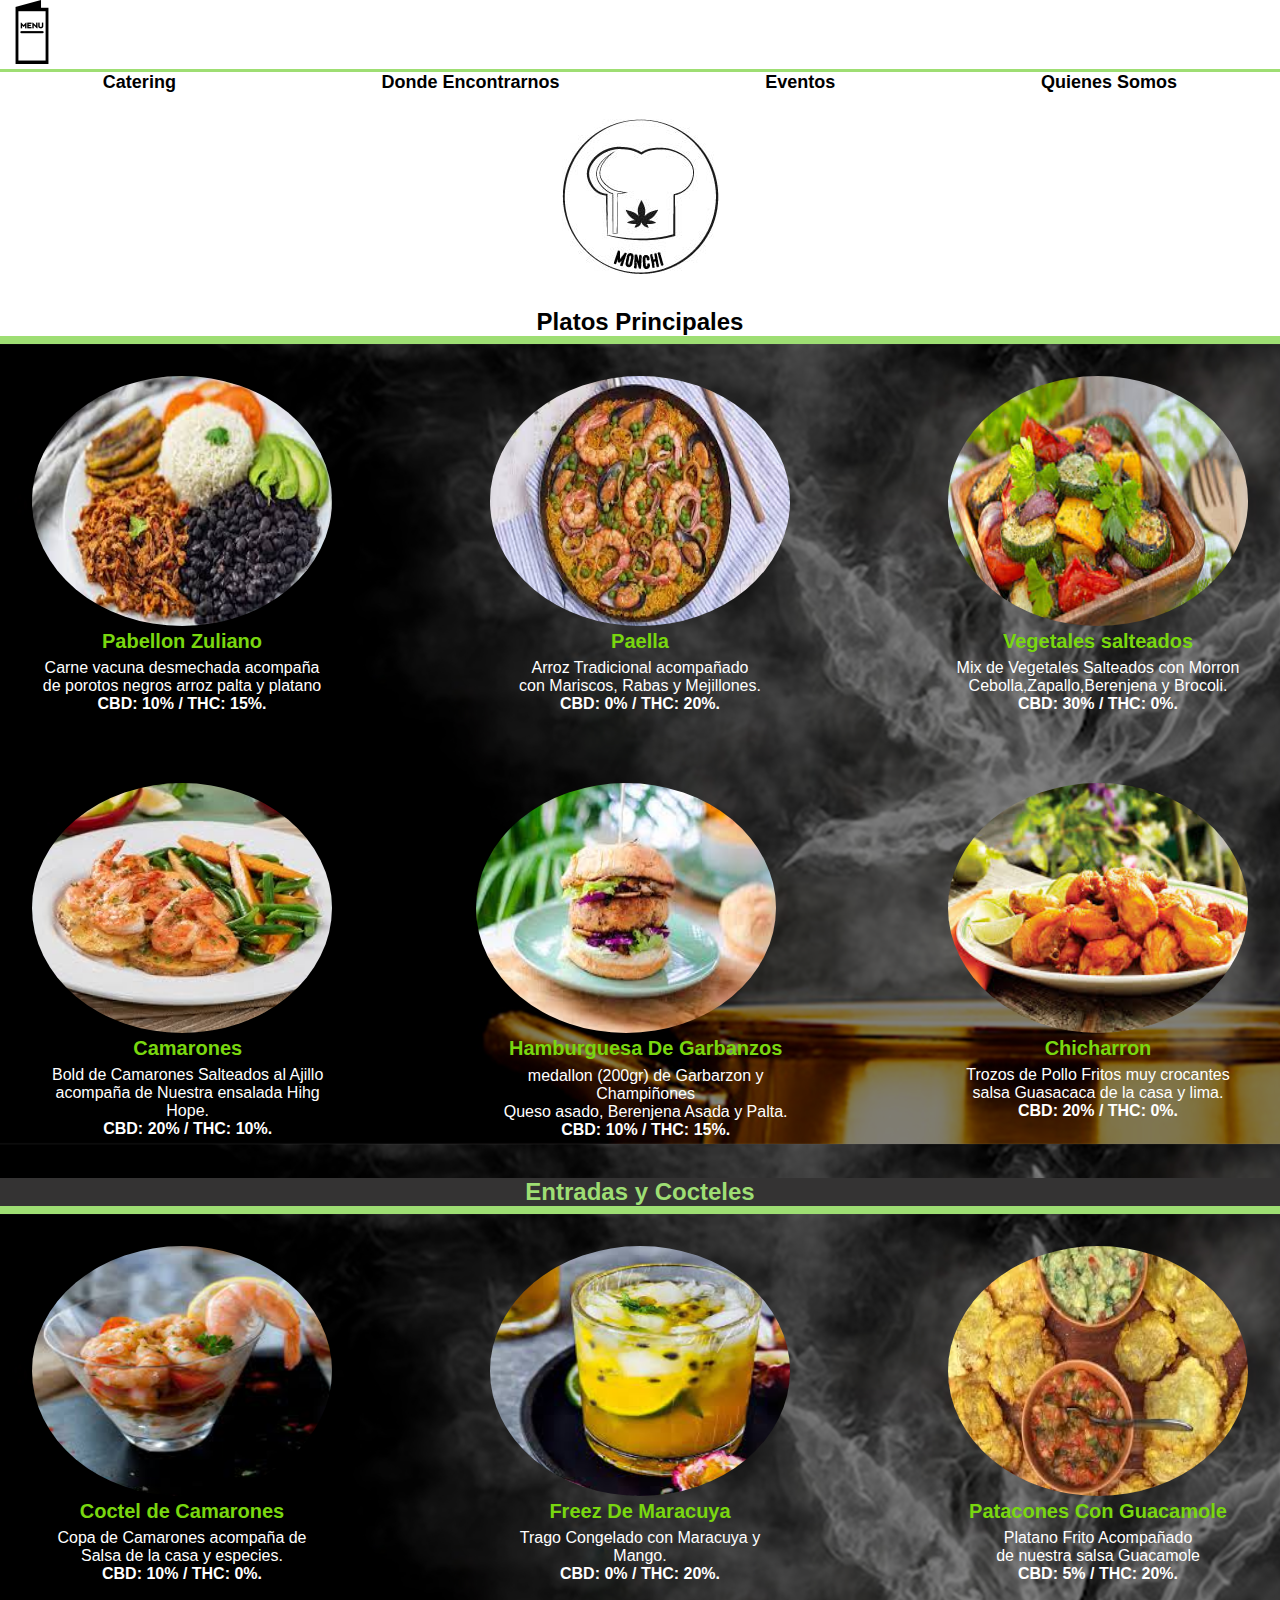
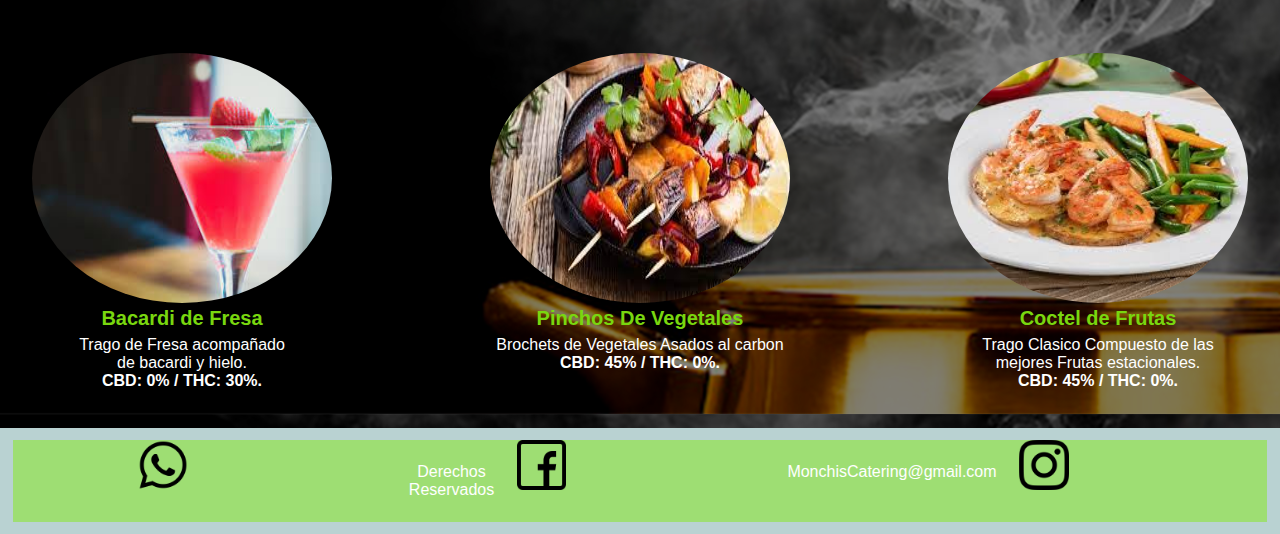
<file: index.html>
<!DOCTYPE html>
<html lang="es">
<head>
     <meta name="Pagina de Comida y servicio de catering"  content="Catergin, Servicio, Comida,CDB,THC,Pedidos.">  
     <meta name="viewport" content="width=device-width, initial-scale=1.0">
    <title>Monchis</title>
    <!-- estilos boostrpa -->
    <link href="https://cdn.jsdelivr.net/npm/bootstrap@5.0.2/dist/css/bootstrap.min.css" r∫el="stylesheet" integrity="sha384-EVSTQN3/azprG1Anm3QDgpJLIm9Nao0Yz1ztcQTwFspd3yD65VohhpuuCOmLASjC" crossorigin="anonymous">
  <!-- mis animaciones -->
    <link rel="stylesheet" href="Estilos/main.css">
</head>
<body>   
             <!-- Encabezado Principal-->
      <!---------------------------------------->
           <!---------------------------------------->
         <header>  
         <div class="Division"> 
             <img class="Imagendemenu" src="Estilos/imagenes monchis/29291.png" alt="">
          </div>
       <!--------------- Encabezado Contiene Menu y Logo -------------->
           <!---------------------------------------->  
                  <nav> 
                   <a href="catering.html" class="nav-enlace"> <strong> Catering  </strong>  </a>
                   <a href="Ubicacion.html" class="nav-enlace"> <strong> Donde Encontrarnos </strong>  </a> 
                  <a href="Eventos.html" class="nav-enlace"> <strong> Eventos </strong>  </a>
                  <a href="Somos.html" class="nav-enlace"> <strong> Quienes Somos </strong>  </a>
                  </nav>
          <!--------------- Logo Princiapal------------->
           <!---------------------------------------->  
           <div class="Logo1">
            <h1> <a href="index.html"> <img src="Estilos/imagenes monchis/logo monchis.jpg" alt=""> </a> </h1>
           </div>    
         </header> 
        <!--------------- Cuerpo del menu -------------->
           <!---------------------------------------->  
           <h2 class="Texto1">Platos Principales</h2>
           <!---------------- Primera seccion --------->
           <!---------------------------------------->    
           <main>
            
       <div  class="Gradiante"> 
            <div class="Cuerpo1">  
            <article>
                  <img class="imagenredonda"  src="Estilos/imagenes monchis/pabellon.jpeg" alt="">
                  <h3 class="Textedit"> Pabellon Zuliano </h3>
                  <p> Carne vacuna desmechada acompaña <br> 
                  de porotos negros arroz palta y platano<br>
                   <strong> CBD: 10% / THC: 15%. <br> </strong> 
                   </p>
            </article>
            <article>
                  <img class="imagenredonda"  src="Estilos/imagenes monchis/paella.jpeg" alt="">
                  <h3 class="Textedit"> Paella </h3>
                  <p> Arroz Tradicional acompañado<br>
                     con Mariscos, Rabas y Mejillones.<br> 
                  <strong> CBD: 0% / THC: 20%. <br> </strong> 
                  </p>
            </article> 
            <article>
                  <img class="imagenredonda"  src="Estilos/imagenes monchis/vegetales salteados.jpeg" alt="">
                  <h3 class="Textedit"> Vegetales salteados </h3>
                  <p> Mix de Vegetales Salteados con Morron<br> 
                      Cebolla,Zapallo,Berenjena y Brocoli. <br>
                  <strong> CBD: 30% / THC: 0%. <br> </strong> </p>
            </article>
           </div>
      <!----------------Segunda Seccion------------------>
           <!---------------------------------------->
           <div class="Cuerpo1">     
            <article>
            <img class="imagenredonda"  src="Estilos/imagenes monchis/camarones.jpeg" alt="">
            <h3 class="Textedit"> Camarones </h3>
            <p> Bold de Camarones Salteados al Ajillo<br> 
                acompaña de Nuestra ensalada Hihg Hope.<br>
                <strong> CBD: 20% / THC: 10%. <br> </strong>  </p>
           </article>
       <article>
                  <img class="imagenredonda"  src="Estilos/imagenes monchis/hamburguesa vegana.jpeg" alt="">
                  <h3 class="Textedit"> Hamburguesa De Garbanzos</h3>
                  <p> medallon (200gr) de  Garbarzon y Champiñones<br>
                     Queso asado, Berenjena Asada y Palta.<br> 
                  <strong> CBD: 10% / THC: 15%.<br> </strong> </p>
            </article>
            <article>
                  <img class="imagenredonda" src="Estilos/imagenes monchis/chicharron de pollo.jpeg" alt="">
                  <h3 class="Textedit"> Chicharron </h3>
                  <P> Trozos de Pollo Fritos muy crocantes<br> 
                      salsa Guasacaca de la casa y lima.<br>
                  <strong> CBD: 20% / THC: 0%.<br> </strong> </P>
            </article>
           </div>   
      </div>
      <!-----------------------Entradas y cocteles----------------------------------->
            <div class="texto2"> 
                  <h2> Entradas y Cocteles </h2>
            </div>
      <!----------------Tercera Seccion--------------->
           <!---------------------------------------->
       <div  class="Gradiante"> 
           <div class="Cuerpo1">
                    <article>
                        <img class="imagenredonda" src="Estilos/imagenes monchis/coctel de camarones.jpeg" alt="">
                        <h3 class="Textedit" > Coctel de Camarones </h3>
                        <p> Copa de Camarones acompaña de <br> 
                        Salsa de la casa y especies. <br> 
                        <strong> CBD: 10% / THC: 0%. <br> </strong></p>
                   </article>
                   <article>
                        <img class="imagenredonda"  src="Estilos/imagenes monchis/freez de maracuya.jpeg" alt="">
                        <h3 class="Textedit" > Freez De Maracuya</h3>
                        <p> Trago Congelado con Maracuya y Mango. <br> 
                         <strong> CBD: 0% / THC: 20%. <br> </strong> </p> 
                   </article>
                  <article>
                        <img  class="imagenredonda"  src="Estilos/imagenes monchis/patacones con guaca.jpeg" alt="">
                        <h3 class="Textedit" > Patacones Con Guacamole </h3>
                        <p> Platano Frito Acompañado <br> 
                              de nuestra salsa Guacamole <br> 
                         <strong> CBD: 5% / THC: 20%. <br> </strong></p>
                   </article>
            </div> 
      <!-----------------Cuarto Seccion----------------->
           <!---------------------------------------->
           <div class="Cuerpo1">
                   <article>
                        <img class="imagenredonda"  src="Estilos/imagenes monchis/bacardi de fresa.jpeg"alt="">
                        <h3 class="Textedit" > Bacardi de Fresa </h3>
                        <p>  Trago de Fresa acompañado <br>
                              de bacardi y hielo. <br>
                              <strong> CBD: 0% / THC: 30%. <br> </strong> </p>
                   </article>
                   <article>
                        <img class="imagenredonda"  src="Estilos/imagenes monchis/pinchos.jpeg" alt="">
                        <h3 class="Textedit" > Pinchos De Vegetales </h3>
                        <p>  Brochets de Vegetales 
                               Asados al carbon <br> 
                          <strong> CBD: 45% / THC: 0%. <br> </strong>  </p>
                   </article>
                   <article>
                        <img class="imagenredonda"  src="Estilos/imagenes monchis/camarones.jpeg" alt="">
                        <h3 class="Textedit" > Coctel de Frutas </h3>
                        <p>Trago Clasico Compuesto de las <br>
                         mejores Frutas estacionales.<br>
                        <strong> CBD: 45% / THC: 0%. <br> </strong>  </p>
                   </article>
             </div> 
      </div>                   
   </main>
   <!-----------------Pie de Pagina---------------->
           <!---------------------------------------->
      <footer class="Piedepagina"> 
            <div class="Footer"> 
                  <a href="#"> <img  class="RedeSociales" src="Estilos/imagenes monchis/whatsapp.png" alt=""> </a> 
                  <P> Derechos Reservados </P>
                  <a href="#"> <img class="RedeSociales"  src="Estilos/imagenes monchis/facebook.png" alt=""> </a> 
                  <p> MonchisCatering@gmail.com </p>
                 <a href="#"> <img class="RedeSociales"  src="Estilos/imagenes monchis/instagram.png" alt=""> </a> 
           </div>
      </footer>
      <!-- estilos de java -->
      <script src="https://cdn.jsdelivr.net/npm/@popperjs/core@2.9.2/dist/umd/popper.min.js" integrity="sha384-IQsoLXl5PILFhosVNubq5LC7Qb9DXgDA9i+tQ8Zj3iwWAwPtgFTxbJ8NT4GN1R8p" crossorigin="anonymous"></script>
      <script src="https://cdn.jsdelivr.net/npm/bootstrap@5.0.2/dist/js/bootstrap.min.js" integrity="sha384-cVKIPhGWiC2Al4u+LWgxfKTRIcfu0JTxR+EQDz/bgldoEyl4H0zUF0QKbrJ0EcQF" crossorigin="anonymous"></script>
</body>
</html>
</file>
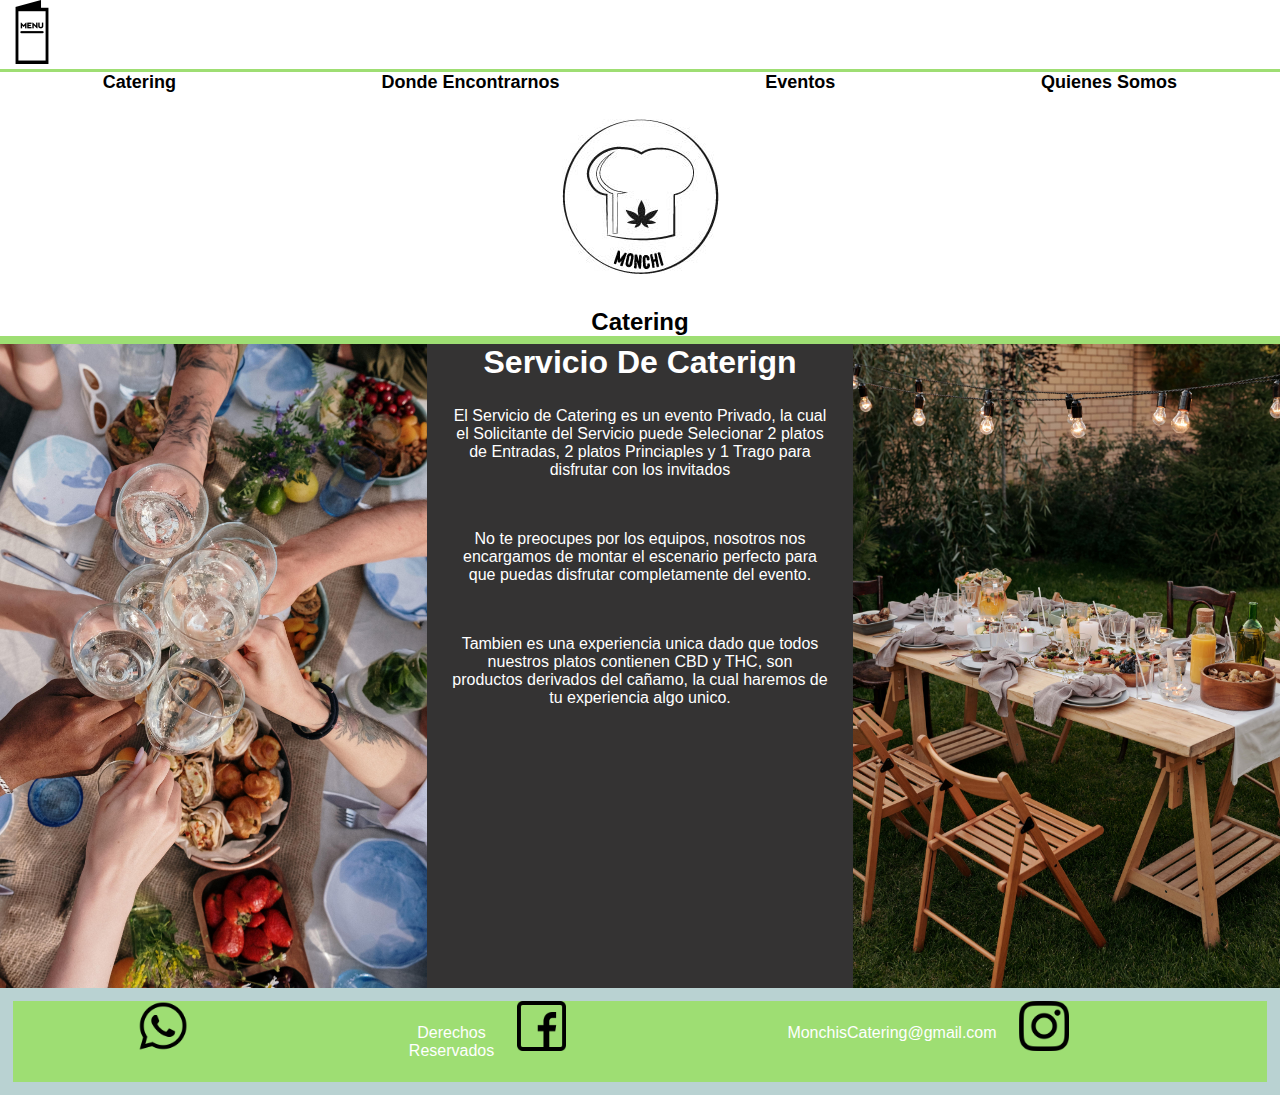
<file: catering.html>
<!DOCTYPE html>
<html lang="en">
<head>
    <meta name="Pagina de Comida y servicio de catering"  content="Catergin, Servicio, Comida,CDB,THC,Pedidos.">  
    <meta charset="UTF-8">
    <meta http-equiv="X-UA-Compatible" content="IE=edge">
    <meta name="viewport" content="width=device-width, initial-scale=1.0">
    <title>Catering</title>
    <!-- estilos de boostrap -->
    <link href="https://cdn.jsdelivr.net/npm/bootstrap@5.0.2/dist/css/bootstrap.min.css" rel="stylesheet" integrity="sha384-EVSTQN3/azprG1Anm3QDgpJLIm9Nao0Yz1ztcQTwFspd3yD65VohhpuuCOmLASjC" crossorigin="anonymous">
    <!-- mis estilos -->
    <link rel="stylesheet" href="Estilos/main.css">
</head>
<body>
<header>
    <div class="Division"> 
        <img class="Imagendemenu" src="Estilos/imagenes monchis/29291.png" alt="">
    </div>
   <!--------------- Encabezado Contiene Menu y Logo -------------->
 <!---------------------------------------->  
 <nav> 
    <a href="catering.html" class="nav-enlace"> <strong> Catering  </strong>  </a>
    <a href="Ubicacion.html" class="nav-enlace"> <strong> Donde Encontrarnos </strong>  </a> 
   <a href="Eventos.html" class="nav-enlace"> <strong> Eventos </strong>  </a>
   <a href="Somos.html" class="nav-enlace"> <strong> Quienes Somos </strong>  </a>
   </nav>
<!--------------- Logo Princiapal------------->
 <!---------------------------------------->  
 <div class="Logo1">
  <h1> <a href="index.html"><img src="Estilos/imagenes monchis/logo monchis.jpg" alt=""> </a> </h1>
 </div>
</header>
<!-- Titulo de la pagina -->
<h2 class="Texto1">Catering</h2>  
<!-- medio de la pagina web -->    
<div class="GrillaArea"> 
    <main> 
        <h3 class="Catering"> Servicio De Caterign</h3> 
        <p class="textoalineado"> El Servicio de Catering es un evento Privado, la cual el Solicitante del Servicio puede Selecionar 2 platos de Entradas, 2 platos Princiaples y 1 Trago para disfrutar con los invitados </p>
        <p class="textoalineado"> No te preocupes por los equipos, nosotros nos encargamos de montar el escenario perfecto para que puedas disfrutar completamente del evento. </p>
        <p class="textoalineado"> Tambien es una experiencia unica dado que todos nuestros platos contienen CBD y THC, son productos derivados del cañamo, la cual haremos de tu experiencia algo unico.</p>
    </main>
    <section> <img class="imgedit2" src="Estilos/imagenes monchis/mesa-min.jpg" alt=""> </section>
    <aside> <img class="imgedit" src="Estilos/imagenes monchis/costado-min.jpg" alt=""> </aside>
   </div>
<!-------------- Pie de pagina ------------------------>
        <footer class="Piedepagina"> 
            <div class="Footer"> 
                  <a href="#"> <img  class="RedeSociales" src="Estilos/imagenes monchis/whatsapp.png" alt=""> </a> 
                  <P> Derechos Reservados </P>
                 <a href="#"> <img class="RedeSociales"  src="Estilos/imagenes monchis/facebook.png" alt=""> </a> 
                  <p> MonchisCatering@gmail.com </p>
                 <a href="#"> <img class="RedeSociales"  src="Estilos/imagenes monchis/instagram.png" alt=""> </a> 
           </div>
      </footer>
<!-- estilos de java -->
<script src="https://cdn.jsdelivr.net/npm/@popperjs/core@2.9.2/dist/umd/popper.min.js" integrity="sha384-IQsoLXl5PILFhosVNubq5LC7Qb9DXgDA9i+tQ8Zj3iwWAwPtgFTxbJ8NT4GN1R8p" crossorigin="anonymous"></script>
<script src="https://cdn.jsdelivr.net/npm/bootstrap@5.0.2/dist/js/bootstrap.min.js" integrity="sha384-cVKIPhGWiC2Al4u+LWgxfKTRIcfu0JTxR+EQDz/bgldoEyl4H0zUF0QKbrJ0EcQF" crossorigin="anonymous"></script>
</body>
</html>
</file>
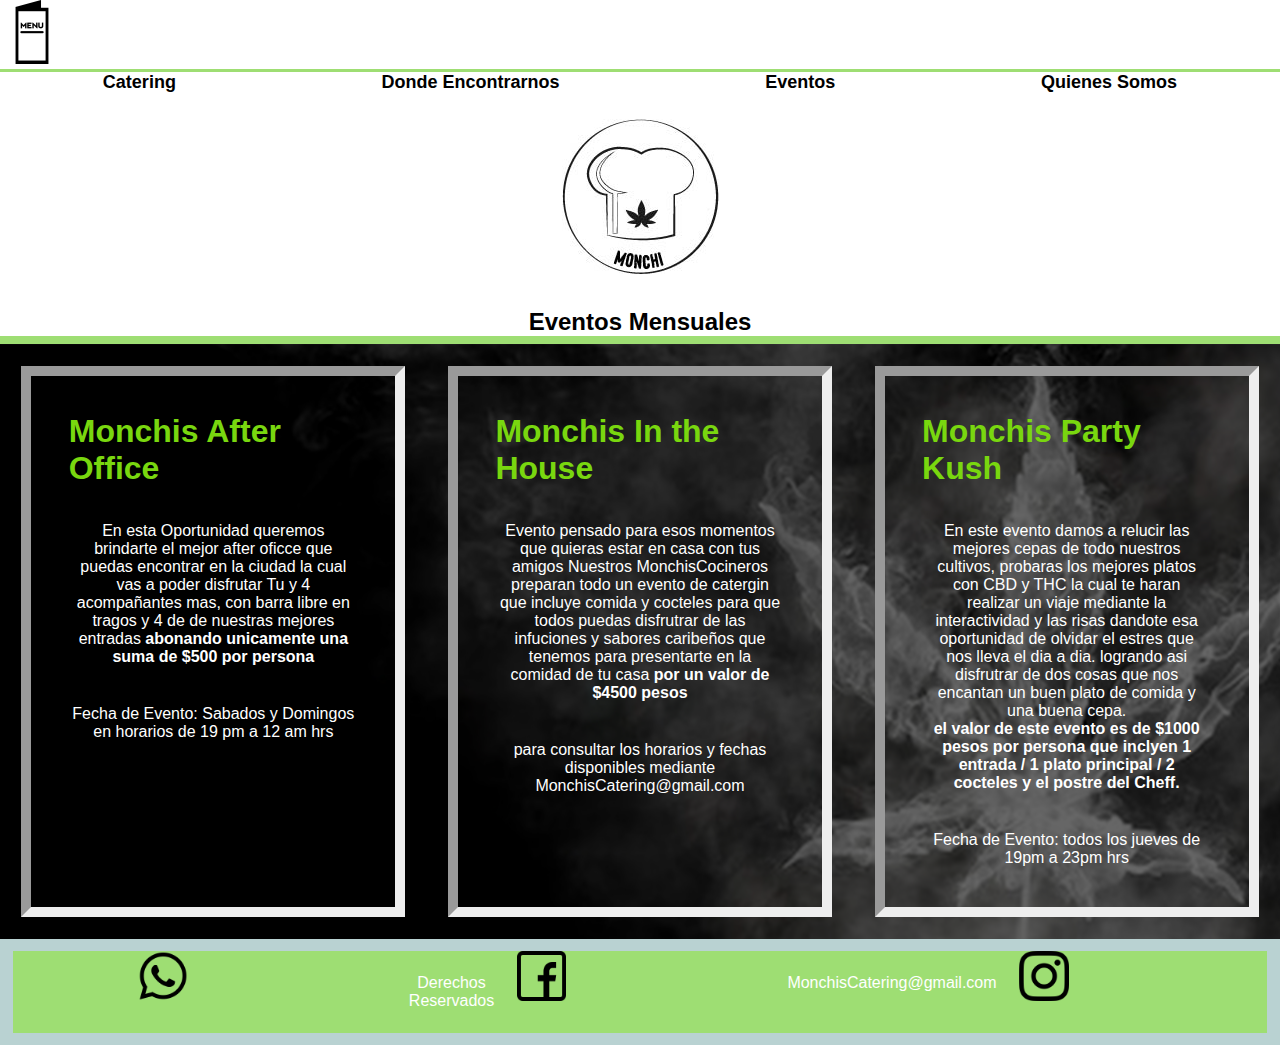
<file: Eventos.html>
<!DOCTYPE html>
<html lang="en">
<head>

    <meta charset="UTF-8">
    <meta http-equiv="X-UA-Compatible" content="IE=edge">
    <meta name="viewport" content="width=device-width, initial-scale=1.0">
    <title> Eventos </title>
        <!-- estilos de boostrap -->
        <link href="https://cdn.jsdelivr.net/npm/bootstrap@5.0.2/dist/css/bootstrap.min.css" rel="stylesheet" integrity="sha384-EVSTQN3/azprG1Anm3QDgpJLIm9Nao0Yz1ztcQTwFspd3yD65VohhpuuCOmLASjC" crossorigin="anonymous">
        <!-- mis estilos -->
        <link rel="stylesheet" href="Estilos/main.css">
</head>
<body>
    <header>
        <div class="Division"> 
        <img class="Imagendemenu" src="Estilos/imagenes monchis/29291.png" alt="">
        </div>
    
       <!--------------- Encabezado Contiene Menu y Logo -------------->
     <!---------------------------------------->  
     <nav> 
      <a href="catering.html" class="nav-enlace"> <strong> Catering  </strong>  </a>
      <a href="Ubicacion.html" class="nav-enlace"> <strong> Donde Encontrarnos </strong>  </a> 
     <a href="Eventos.html" class="nav-enlace"> <strong> Eventos </strong>  </a>
     <a href="Somos.html" class="nav-enlace"> <strong> Quienes Somos </strong>  </a>
     </nav>
    <!--------------- Logo Princiapal------------->
     <!---------------------------------------->  
     <div class="Logo1">
      <h1> <a href="index.html"><img src="Estilos/imagenes monchis/logo monchis.jpg" alt=""> </a> </h1>
     </div>
    </header>
    <!-- Titulo de la pagina -->
    <h2 class="Texto1"> Eventos Mensuales </h2>
    <!-- Menu de la  Semantica  -->
        <main class="EventoF">
          <div class="EditF"> 
  <div class="GridArea2"> 
   <div class="Evento1">
        <h3 class="EventoT"> Monchis After Office </h3>
       <p class="ParrafoT"> En esta Oportunidad queremos brindarte el mejor after oficce que puedas encontrar en la ciudad la cual vas a poder disfrutar Tu y 4 acompañantes mas, con barra libre en tragos y 4 de de nuestras mejores entradas
       <strong>  abonando unicamente una suma de $500 por persona </strong>  </p>
       <p class="ParrafoT"> Fecha de Evento: Sabados y Domingos en horarios de 19 pm a 12 am hrs </p>
   </div> 
   <div class="Evento2">  
              <h3 class="EventoT"> Monchis In the House </h3>
            <p class="ParrafoT"> Evento pensado para esos momentos que quieras estar en casa con tus amigos Nuestros MonchisCocineros preparan todo un evento de catergin que incluye comida y cocteles para que todos puedas disfrutrar de las infuciones y sabores caribeños que tenemos para presentarte en la comidad de tu casa 
               <strong>  por un valor de $4500 pesos </strong>  </p>
               <p class="ParrafoT"> para consultar los horarios y fechas disponibles mediante MonchisCatering@gmail.com </p>          
     </div>
       <div class="Evento3">  
                <h3 class="EventoT"> Monchis Party Kush </h3>
              <p class="ParrafoT">En este evento damos a relucir las mejores cepas de todo nuestros cultivos, probaras los mejores platos con CBD y THC la cual te haran realizar un viaje mediante la interactividad y las risas dandote esa oportunidad de olvidar el estres que nos lleva el dia a dia.
                logrando asi disfrutrar de dos cosas que nos encantan un buen plato de comida y una buena cepa. <br>
              <strong>  el valor de este evento es de $1000 pesos por persona que inclyen 1 entrada / 1 plato principal / 2 cocteles y el postre del Cheff. </strong> </p>
             <p class="ParrafoT"> Fecha de Evento: todos los jueves de 19pm a 23pm hrs </p>
      </div>
    </div>
    </div>
            </main>             
              <!-- Final y pie de pagina  -->
              <footer class="Piedepagina"> 
                <div class="Footer"> 
                      <a href="#"> <img  class="RedeSociales" src="Estilos/imagenes monchis/whatsapp.png" alt=""> </a> 
                      <P> Derechos Reservados </P>
                     <a href="#"> <img class="RedeSociales"  src="Estilos/imagenes monchis/facebook.png" alt=""> </a> 
                      <p> MonchisCatering@gmail.com </p>
                     <a href="#"> <img class="RedeSociales"  src="Estilos/imagenes monchis/instagram.png" alt=""> </a> 
               </div>
          </footer>
</body>
</html>
</file>
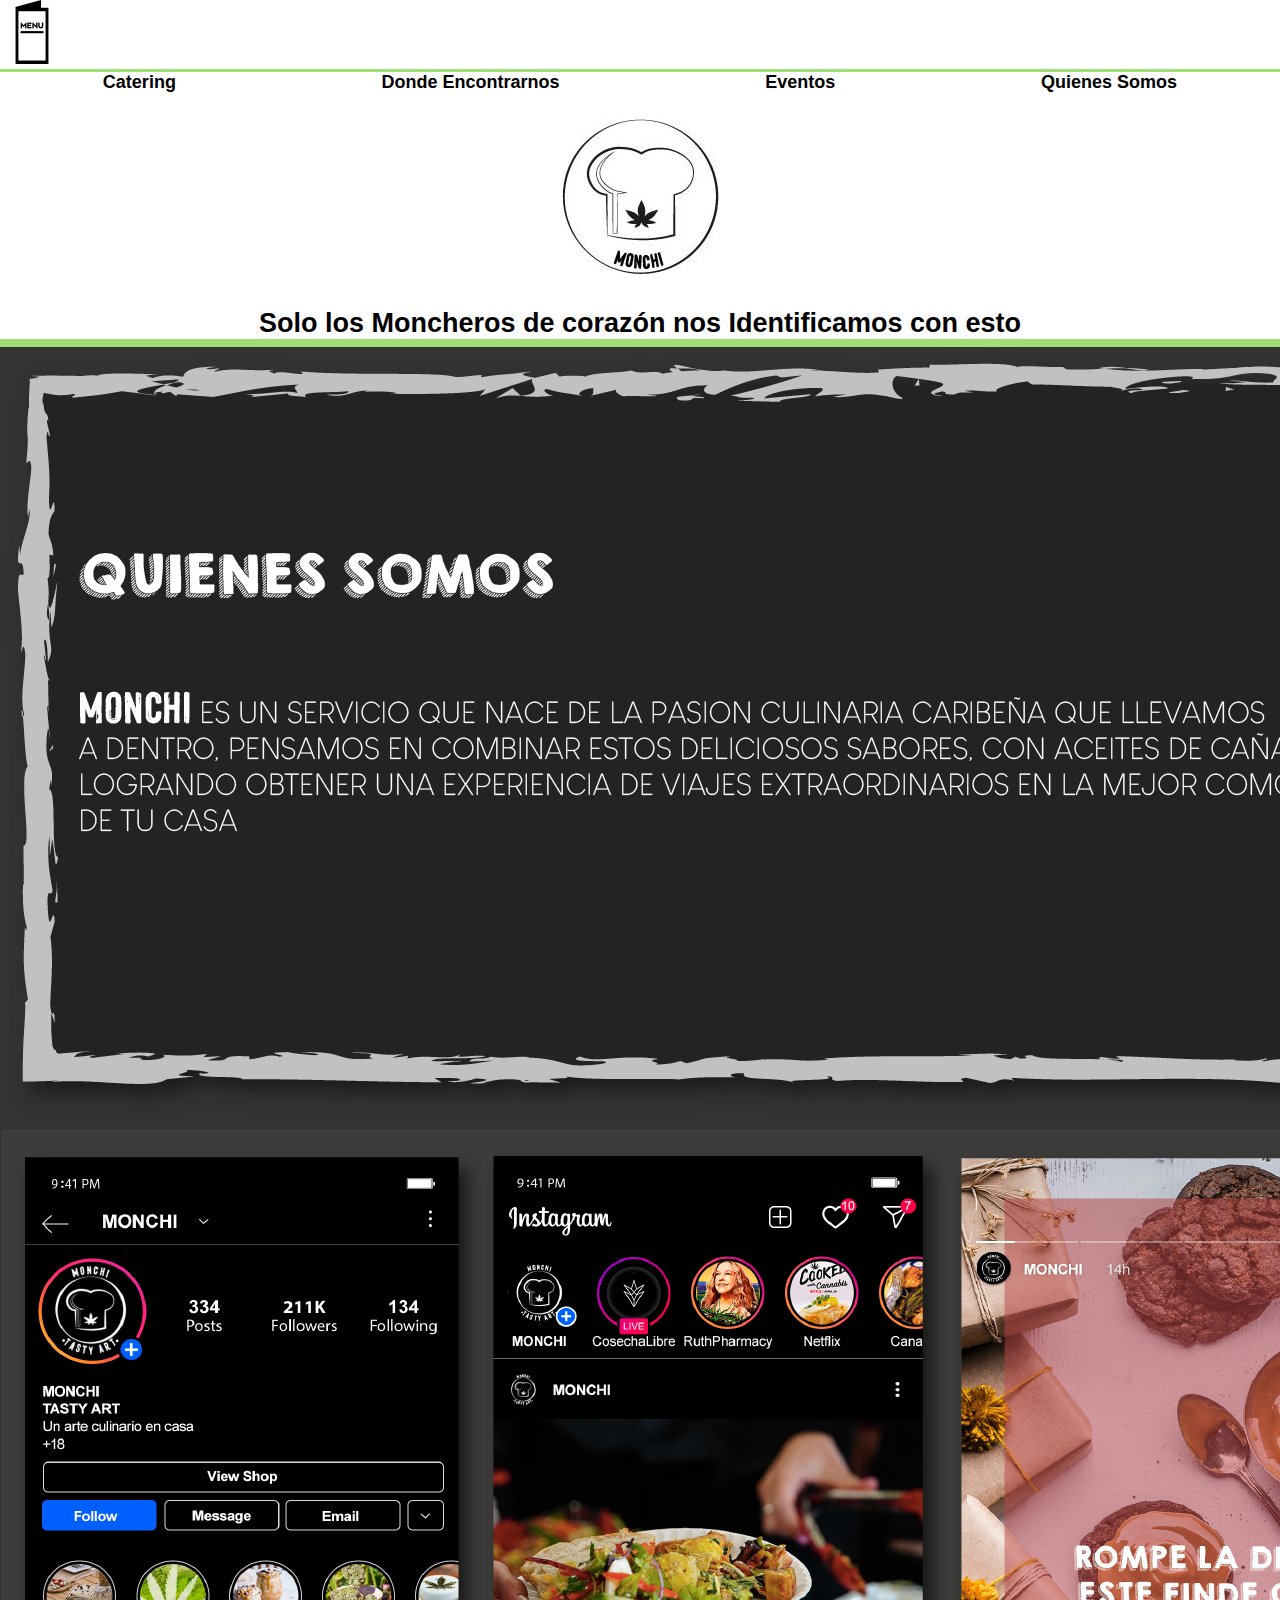
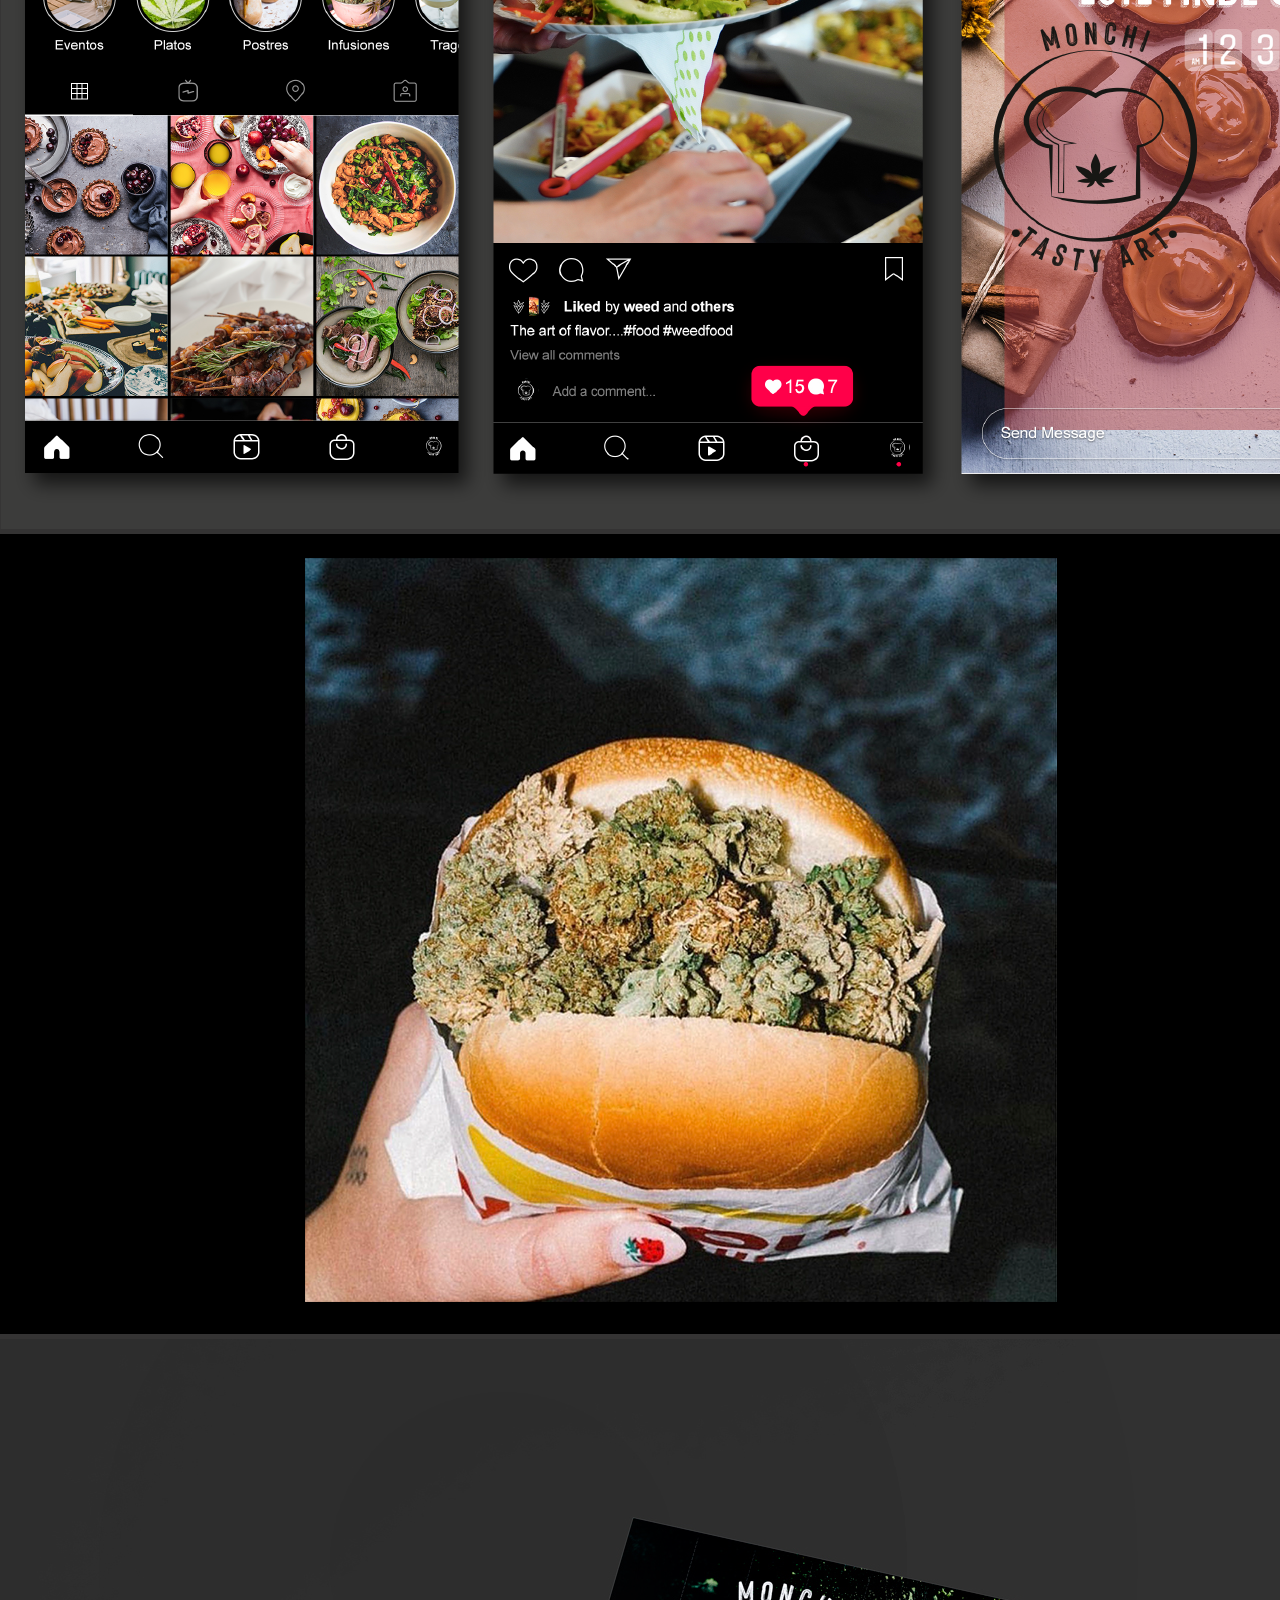
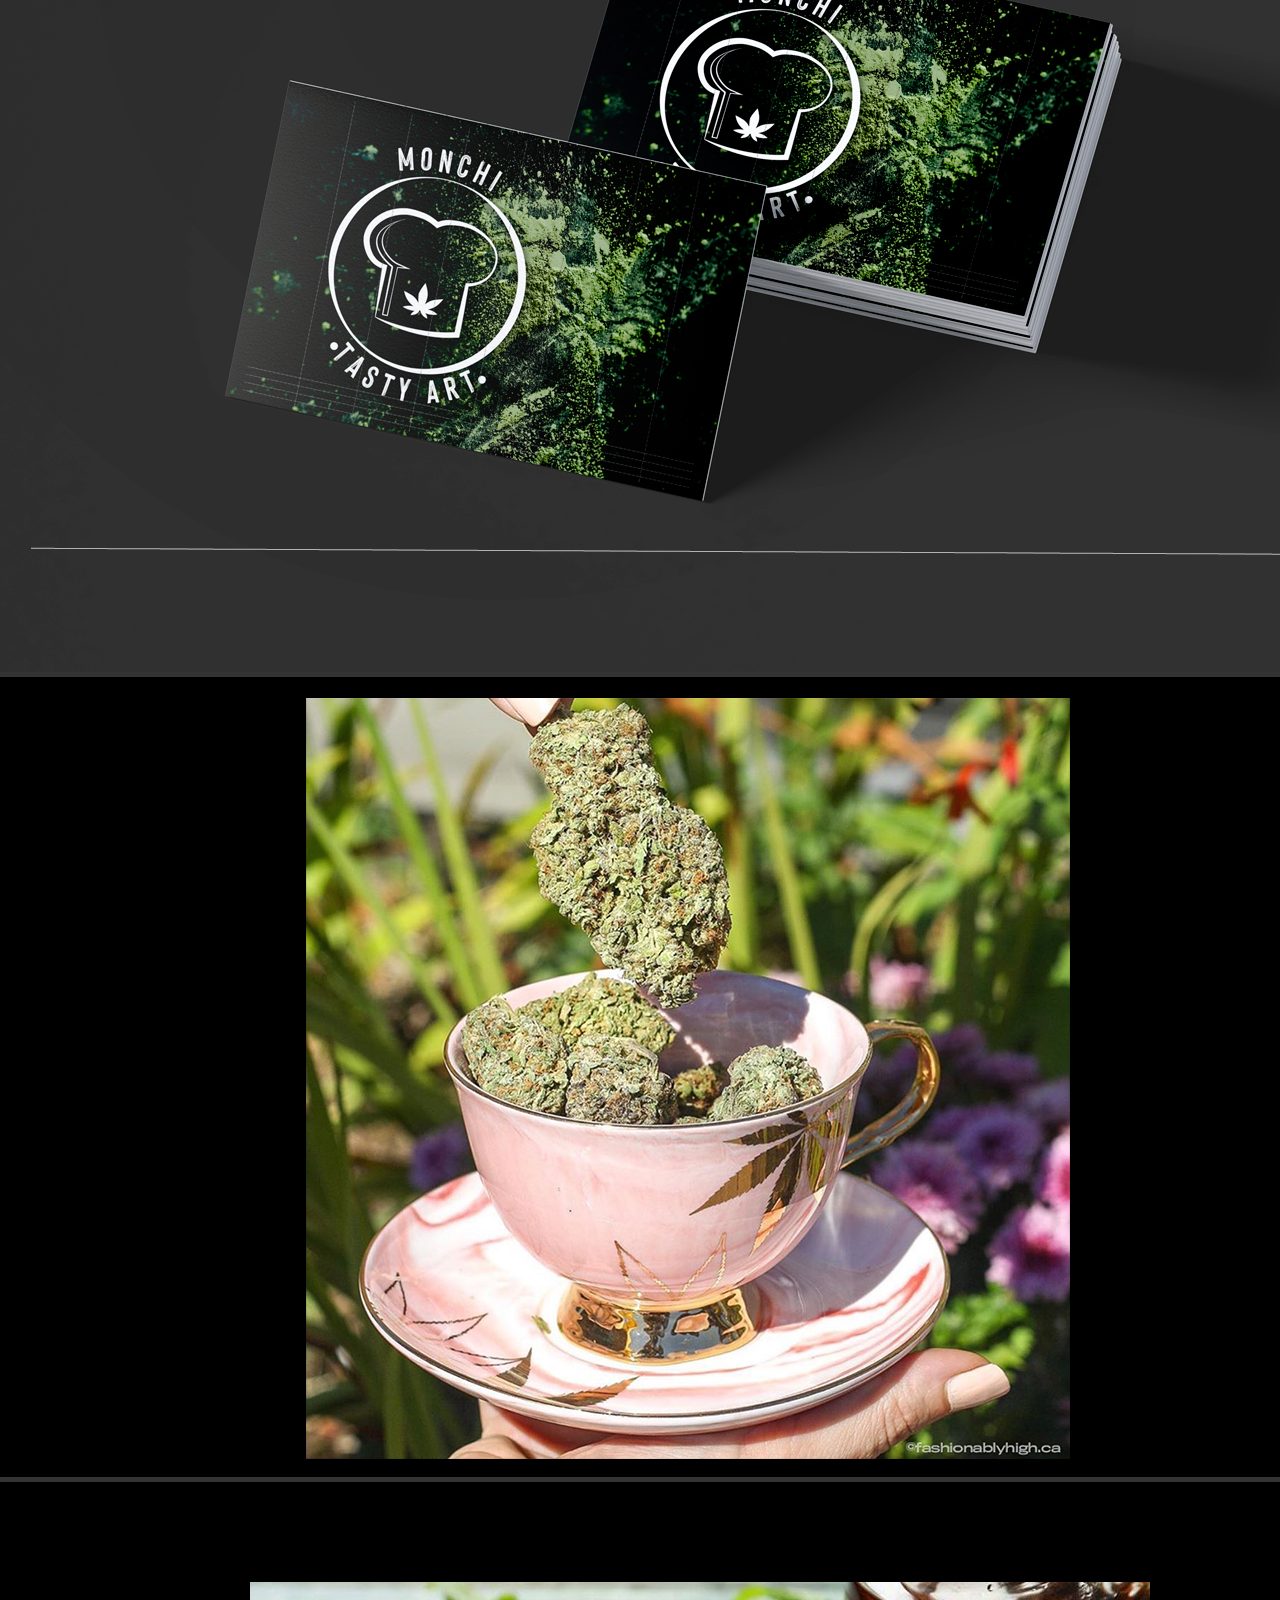
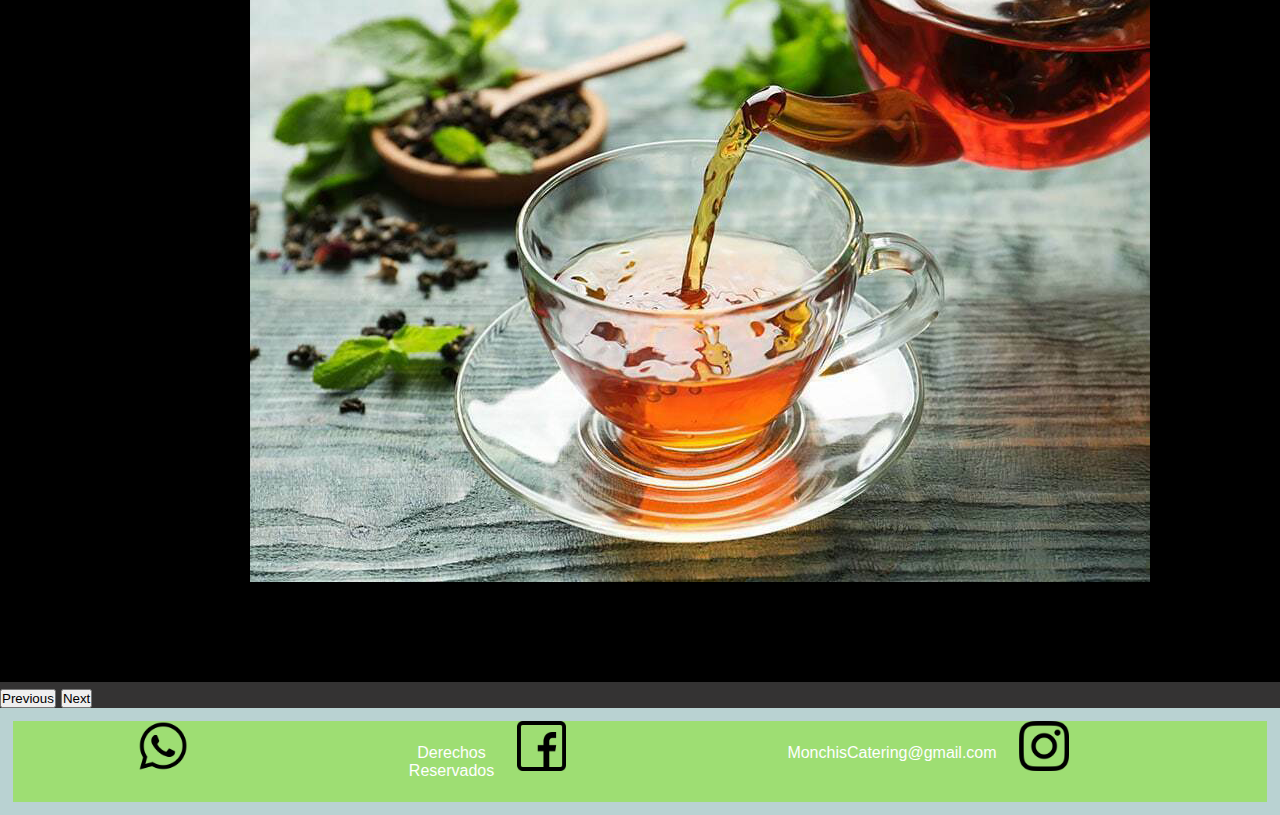
<file: Somos.html>
<!DOCTYPE html>
<html lang="en">
<head>
  <meta name="Pagina de Comida y servicio de catering"  content="Catergin, Servicio, Comida,CDB,THC,Pedidos.">  
    <meta charset="UTF-8">
    <meta http-equiv="X-UA-Compatible" content="IE=edge">
    <meta name="viewport" content="width=device-width, initial-scale=1.0">
    <title>Quienes Somos?</title>
<!-- estilo boostrap -->
    <link href="https://cdn.jsdelivr.net/npm/bootstrap@5.0.2/dist/css/bootstrap.min.css" rel="stylesheet" integrity="sha384-EVSTQN3/azprG1Anm3QDgpJLIm9Nao0Yz1ztcQTwFspd3yD65VohhpuuCOmLASjC" crossorigin="anonymous">
    <!-- mis estilos -->
    <link rel="stylesheet" href="Estilos/main.css">
</head>
<body>
   <!-- Encabezado Principal-->
      <!---------------------------------------->
           <!---------------------------------------->
           <header>  
       <div class="Division"> 
          <img class="Imagendemenu" src="Estilos/imagenes monchis/29291.png" alt="">
       </div>
             <!--------------- Encabezado Contiene Menu y Logo -------------->
           <!---------------------------------------->  
           <nav> 
            <a href="catering.html" class="nav-enlace"> <strong> Catering  </strong>  </a>
            <a href="Ubicacion.html" class="nav-enlace"> <strong> Donde Encontrarnos </strong>  </a> 
           <a href="Eventos.html" class="nav-enlace"> <strong> Eventos </strong>  </a>
           <a href="Somos.html" class="nav-enlace"> <strong> Quienes Somos </strong>  </a>
           </nav>       
          <!--------------- Logo Princiapal------------->
           <!---------------------------------------->           
           <div class="Logo1">
            <h1> <a href="index.html"><img src="Estilos/imagenes monchis/logo monchis.jpg" alt=""> </a> </h1>    
           </div>
         <!-- cuerpo de la pagina -->
         <h2 class="Texto1"> Solo los Moncheros de corazón nos Identificamos con esto</h2>
         <main>
            <!-- Boostrap carrusel -->
            <div id="carouselExampleControls" class="carousel slide" data-bs-ride="carousel">
                  <div class="carousel-inner">
                    <div class="carousel-item active">
                      <img src="Estilos/imagenes monchis/quienes somos.png" class="d-block w-100" alt="...">
                    </div>
                    <div class="carousel-item">
                      <img src="Estilos/imagenes monchis/redes 2.png" class="d-block w-100" alt="...">
                    </div>
                    <div class="carousel-item">
                      <img src="Estilos/imagenes monchis/hambuerguesa.png" class="d-block w-100" alt="...">
                    </div>
                    <div class="carousel-item">
                      <img src="Estilos/imagenes monchis/filtros.png" class="d-block w-100" alt="...">
                    </div>
                    <div class="carousel-item">
                      <img src="Estilos/imagenes monchis/tazas.png" class="d-block w-100" alt="...">
                    </div>
                    <div class="carousel-item">
                      <img src="Estilos/imagenes monchis/te de hierbas.png" class="d-block w-100" alt="...">
                    </div>
                  </div>
                  <button class="carousel-control-prev" type="button" data-bs-target="#carouselExampleControls" data-bs-slide="prev">
                    <span class="carousel-control-prev-icon" aria-hidden="true"></span>
                    <span class="visually-hidden">Previous</span>
                  </button>
                  <button class="carousel-control-next" type="button" data-bs-target="#carouselExampleControls" data-bs-slide="next">
                    <span class="carousel-control-next-icon" aria-hidden="true"></span>
                    <span class="visually-hidden">Next</span>
                  </button>
                </div>
           </main>
 <!-----------------Pie de Pagina---------------->
           <!---------------------------------------->
           <footer class="Piedepagina"> 
            <div class="Footer"> 
                  <a href="#"> <img  class="RedeSociales" src="Estilos/imagenes monchis/whatsapp.png" alt=""> </a> 
                  <P> Derechos Reservados </P>
                 <a href="#"> <img class="RedeSociales"  src="Estilos/imagenes monchis/facebook.png" alt=""> </a> 
                  <p> MonchisCatering@gmail.com </p>
                 <a href="#"> <img class="RedeSociales"  src="Estilos/imagenes monchis/instagram.png" alt=""> </a> 
           </div>
      </footer>   
    <!-- estilo de java -->
      <script src="https://cdn.jsdelivr.net/npm/@popperjs/core@2.9.2/dist/umd/popper.min.js" integrity="sha384-IQsoLXl5PILFhosVNubq5LC7Qb9DXgDA9i+tQ8Zj3iwWAwPtgFTxbJ8NT4GN1R8p" crossorigin="anonymous"></script>
      <script src="https://cdn.jsdelivr.net/npm/bootstrap@5.0.2/dist/js/bootstrap.min.js" integrity="sha384-cVKIPhGWiC2Al4u+LWgxfKTRIcfu0JTxR+EQDz/bgldoEyl4H0zUF0QKbrJ0EcQF" crossorigin="anonymous"></script>
</body>
</html>
</file>
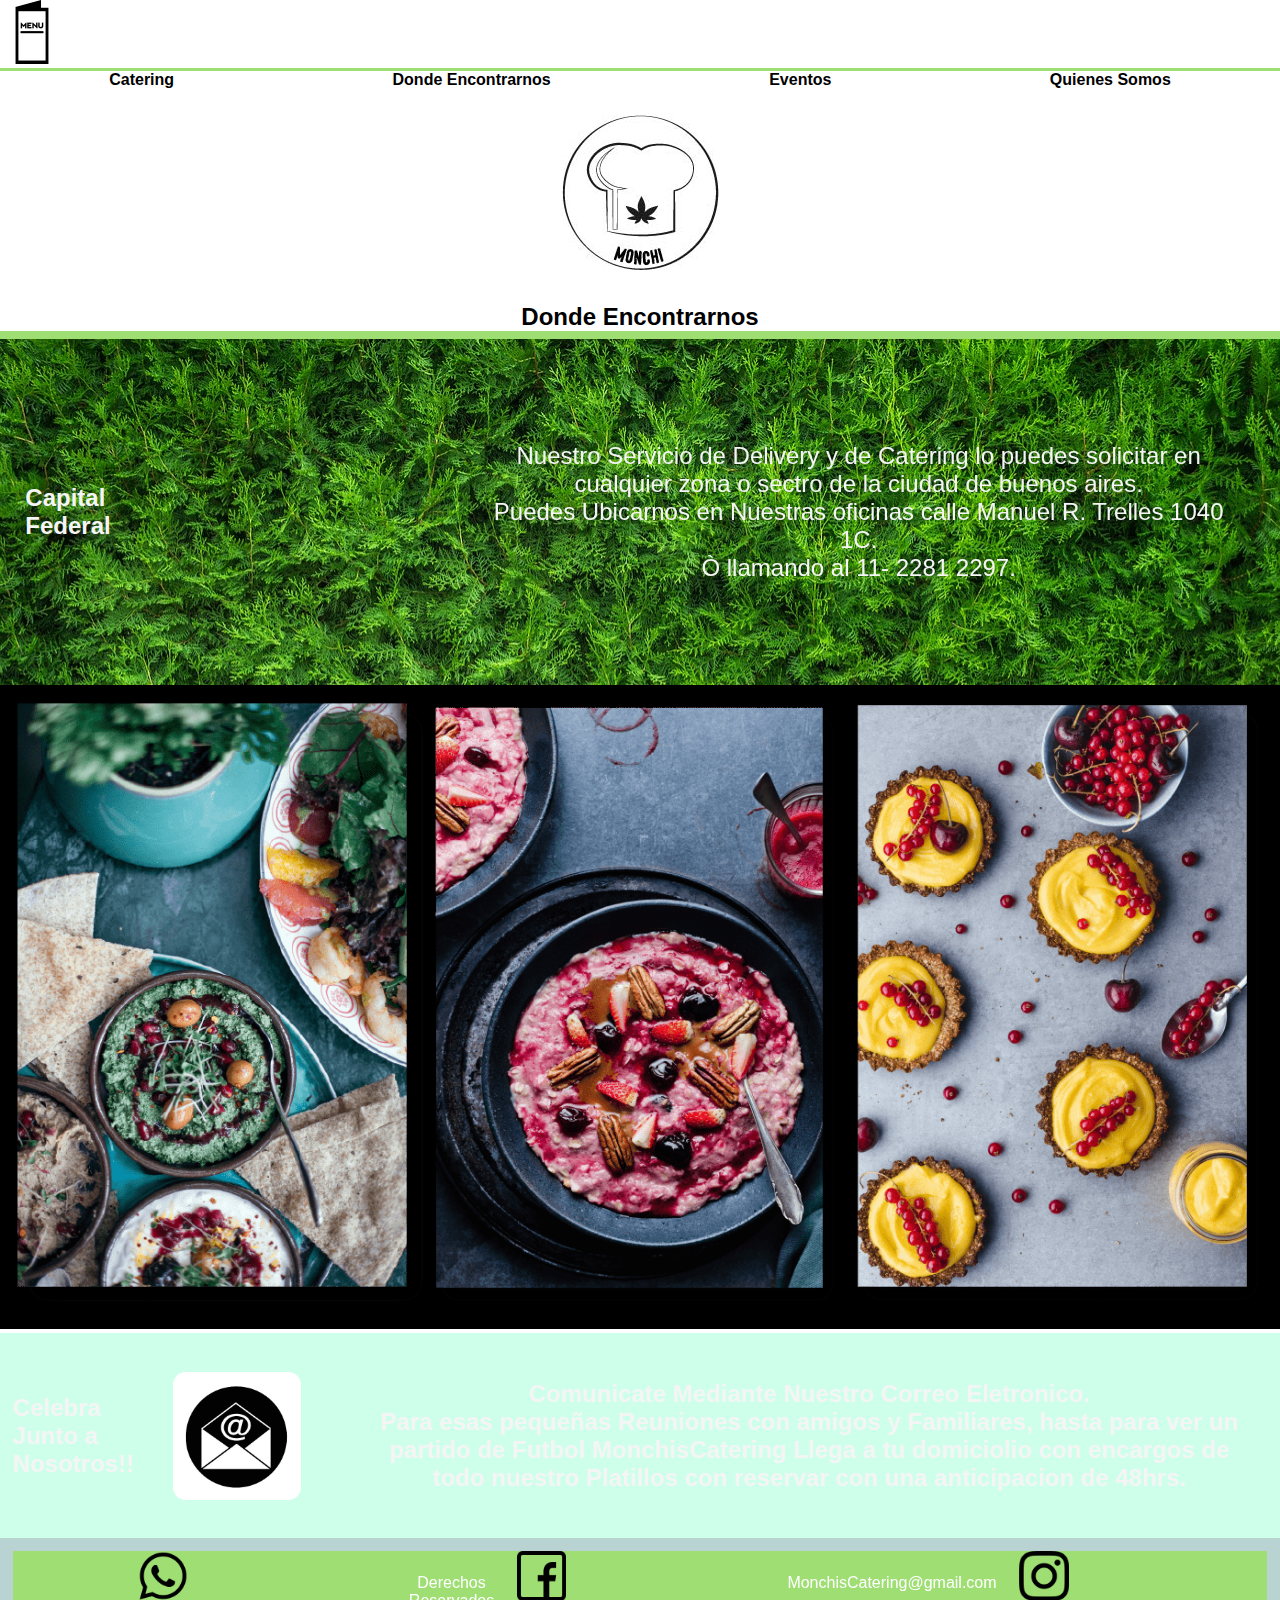
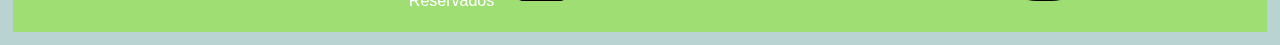
<file: Ubicacion.html>
<!DOCTYPE html>
<html lang="en">
<head>
    <meta name="Pagina de Comida y servicio de catering"  content="Catergin, Servicio, Comida,CDB,THC,Pedidos.">  
    <meta charset="UTF-8">
    <meta http-equiv="X-UA-Compatible" content="IE=edge">
    <meta name="viewport" content="width=device-width, initial-scale=1.0">
    <title>Donde Encontrarnos</title>
<!-- boostrap estilos -->
    <link href="https://cdn.jsdelivr.net/npm/bootstrap@5.0.2/dist/css/bootstrap.min.css" rel="stylesheet" integrity="sha384-EVSTQN3/azprG1Anm3QDgpJLIm9Nao0Yz1ztcQTwFspd3yD65VohhpuuCOmLASjC" crossorigin="anonymous">
     <!-- mis estilos -->
     <link rel="stylesheet" href="Estilos/main.css">
</head>
<body>
    <div class="Division"> 
        <img class="Imagendemenu" src="Estilos/imagenes monchis/29291.png" alt="">
  </div>
   <!--------------- Encabezado Contiene Menu y Logo -------------->
 <!---------------------------------------->   
 <nav> 
    <a href="catering.html" class="nav-enlace"> <strong> Catering  </strong>  </a>
    <a href="Ubicacion.html" class="nav-enlace"> <strong> Donde Encontrarnos </strong>  </a> 
   <a href="Eventos.html" class="nav-enlace"> <strong> Eventos </strong>  </a>
   <a href="Somos.html" class="nav-enlace"> <strong> Quienes Somos </strong>  </a>
   </nav>
<!--------------- Logo Princiapal------------->
 <!---------------------------------------->  
 <div class="Logo1">
  <h1> <a href="index.html"> <img src="Estilos/imagenes monchis/logo monchis.jpg" alt=""> </a> </h1>
 </div>
</header>
<!-- Titulo de la pagina -->
<h2 class="Texto1">Donde Encontrarnos</h2> 
<!-- medio de la pagina web -->
 <main class="Menu3">
     <div class="map">
       <h3 class="Textmap"> Capital Federal </h3>   
       <iframe src="https://www.google.com/maps/embed?pb=!1m18!1m12!1m3!1d3283.577293703403!2d-58.462731950003224!3d-34.61484898036071!2m3!1f0!2f0!3f0!3m2!1i1024!2i768!4f13.1!3m3!1m2!1s0x95bcca1dd152fa8f%3A0xeafa734eb6e3b4f1!2sManuel%20Ricardo%20Trelles%201040%2C%20C1406%20BMJ%2C%20Buenos%20Aires!5e0!3m2!1ses!2sar!4v1625457249378!5m2!1ses!2sar" width="400" height="300" style="border:0px ;margin: 10px;" allowfullscreen="" loading="lazy"></iframe>
       <p class="Textmap"> Nuestro Servicio de Delivery y de Catering lo puedes solicitar en cualquier zona o sectro de la ciudad de buenos aires. <br> 
        Puedes Ubicarnos en Nuestras oficinas calle Manuel R. Trelles 1040 1C. <br>
        Ò llamando al 11- 2281 2297.
       </p>
     </div>
 </main>

<!-- IMAGEN DE FONDO CON EFECTO -->
    <img class="imgborde" src="Estilos/imagenes monchis/intro-min.png" alt="">
<!-- SEGUNDO MAPA  -->
<div class="map2">
  <h4 class="Textmap"> Celebra Junto a Nosotros!! </h4>
     <img class="Correo" src="Estilos/imagenes monchis/correo1.jpeg" alt=""> 
    <p class="Textmap"> <strong> Comunicate Mediante Nuestro Correo Eletronico.<br>
        Para esas pequeñas Reuniones con amigos y Familiares, hasta para ver un partido de Futbol MonchisCatering Llega a  tu domiciolio con encargos de todo nuestro Platillos con reservar con una anticipacion de 48hrs.</strong> 
    </p>
</div>
 <!-----------------Pie de Pagina---------------->
           <!---------------------------------------->
           <footer class="Piedepagina"> 
            <div class="Footer"> 
                  <a href="#"> <img  class="RedeSociales" src="Estilos/imagenes monchis/whatsapp.png" alt=""> </a> 
                  <P> Derechos Reservados </P>
                 <a href="#"> <img class="RedeSociales"  src="Estilos/imagenes monchis/facebook.png" alt=""> </a>
                  <p> MonchisCatering@gmail.com </p>
                 <a href="#"> <img class="RedeSociales"  src="Estilos/imagenes monchis/instagram.png" alt=""> </a> 
           </div>
      </footer>
<!-- estilos de java -->
      <script src="https://cdn.jsdelivr.net/npm/@popperjs/core@2.9.2/dist/umd/popper.min.js" integrity="sha384-IQsoLXl5PILFhosVNubq5LC7Qb9DXgDA9i+tQ8Zj3iwWAwPtgFTxbJ8NT4GN1R8p" crossorigin="anonymous"></script>
      <script src="https://cdn.jsdelivr.net/npm/bootstrap@5.0.2/dist/js/bootstrap.min.js" integrity="sha384-cVKIPhGWiC2Al4u+LWgxfKTRIcfu0JTxR+EQDz/bgldoEyl4H0zUF0QKbrJ0EcQF" crossorigin="anonymous"></script>
</body>
</html>
</file>
<file: Estilos/main.css>
* {
  margin: 0%;
  padding: 0%;
  box-sizing: border-box;
  font-family: 'Varela Round', sans-serif; }

/** Mixin **/
/** Parrafos / Articulos **/
p {
  font-size: 1rem;
  text-align: center;
  margin: 1%;
  padding: 1%;
  color: white; }

article {
  padding: 1rem;
  margin: 1rem; }

/** encabezado **/
header {
  font-family: 'Inconsolata', monospace;
  font-size: large; }

.Division {
  border-bottom: 3px solid #9EDE73; }
  .Division .Imagendemenu {
    height: 5%;
    width: 5%; }

.Logo1 {
  display: flex;
  justify-content: center;
  margin: 1%;
  padding: 1%; }

/**  Menu de Navegacion **/
nav {
  text-decoration: none;
  display: flex;
  justify-content: space-around; }
  nav .nav-enlace {
    display: inline-block;
    color: black;
    text-decoration: none; }

/** Titulo Edicion**/
.Texto1 {
  border-bottom: 0.5rem solid #9EDE73;
  text-align: center;
  color: black; }

.texto2 {
  color: #9EDE73;
  border-bottom: 0.5rem solid #9EDE73;
  text-align: center; }

/** GRADIANTE DEL MAIN **/
.Gradiante {
  background-image: url("../Estilos/imagenes monchis/fondo.png");
  height: 100%;
  width: 100%; }

/** Articulos del menu **/
.Cuerpo1 {
  display: flex;
  justify-content: space-between;
  flex-direction: row;
  background-color: rgba(0, 0, 0, 0.5); }
  .Cuerpo1 .imagenredonda {
    width: 300px;
    height: 250px;
    border-radius: 100%; }
  .Cuerpo1 .Textedit {
    text-align: center;
    font-size: 20px;
    color: #79D70F; }

/** Pie de Pagina y Redes Socilaes**/
.Piedepagina {
  display: flex;
  justify-content: space-evenly;
  flex-wrap: wrap;
  flex-direction: column;
  background-color: #B9D2D2;
  padding: 1%; }
  .Piedepagina .Footer {
    display: flex;
    background-color: #9EDE73;
    align-content: stretch;
    justify-content: space-evenly;
    align-items: flex-start;
    padding-left: 10%; }
  .Piedepagina .RedeSociales {
    width: 20%;
    height: 20%; }

/** GridArea **/
.GrillaArea {
  display: grid;
  grid-template-areas: " eventos    medio   foto " " eventos    medio   foto  " " eventos    medio   foto " " final      final   final ";
  grid-template-rows: 1fr 1fr 1fr;
  grid-template-columns: 1fr 1fr 1fr; }

main {
  grid-area: medio;
  display: flex;
  flex-direction: column;
  background-color: #343333; }

section {
  grid-area: foto; }

aside {
  grid-area: eventos; }

footer {
  grid-area: final;
  display: flex;
  justify-content: space-evenly;
  background-color: #4ECCA3;
  padding: 10%; }

/** imagenes del Grid area **/
.imgedit {
  width: 100%;
  height: 100%; }

.imgedit2 {
  width: 100%;
  height: 100%; }

/** Semantica de Ubicacion **/
.Catering {
  text-align: center;
  color: white;
  font-size: 2rem; }

.textoalineado {
  padding: 5%;
  font-size: 1rem;
  color: white; }

/** Edicion del menu y el mapa **/
.Menu3 {
  background-image: url("imagenes monchis/plantas.jpeg");
  opacity: initial;
  padding: 1%; }
  .Menu3 .map {
    display: flex;
    flex-direction: row;
    justify-content: space-between; }

/** Edicion de mapas **/
.map2 {
  display: flex;
  flex-direction: row;
  justify-content: space-between;
  background-color: #CDFFEB;
  transition: all 2s; }

.map2:hover {
  background-color: aqua; }

/** Txto de los mapas y el menu con efecto **/
.Textmap {
  margin-left: 1%;
  font-size: 1.5rem;
  display: flex;
  flex-direction: column;
  justify-content: center;
  color: whitesmoke; }

.imgborde {
  background-color: black;
  height: 100%;
  width: 100%; }

.Correo {
  height: 10%;
  width: 10%;
  background-color: #CDFFEB;
  border-radius: 10%;
  margin: 3%; }

/** Pagina de Eventos con Grid Area **/
.GridArea2 {
  display: grid;
  grid-template-areas: " evento1    evento2   evento3 " " evento1    evento2   evento3  " " evento1    evento2   evento3 ";
  grid-template-rows: 1fr 1fr 1fr;
  grid-template-columns: 1fr 1fr 1fr; }

.Evento1 {
  grid-area: evento1;
  display: flex;
  flex-direction: column;
  border: 10px inset;
  margin: 5%;
  padding: 5%; }

.Evento2 {
  grid-area: evento2;
  display: flex;
  flex-direction: column;
  border: 10px inset;
  margin: 5%;
  padding: 5%; }

.Evento3 {
  grid-area: evento3;
  display: flex;
  flex-direction: column;
  border: 10px inset;
  margin: 5%;
  padding: 5%; }

.EventoT {
  padding: 5%;
  font-size: 2rem;
  color: #79D70F; }

.ParrafoT {
  padding: 5%;
  font-size: 1rem;
  color: white; }

.EventoF {
  background-image: url("../Estilos/imagenes monchis/fondo.png"); }

.EditF {
  background-color: rgba(0, 0, 0, 0.6); }

/*# sourceMappingURL=main.css.map */
</file>
